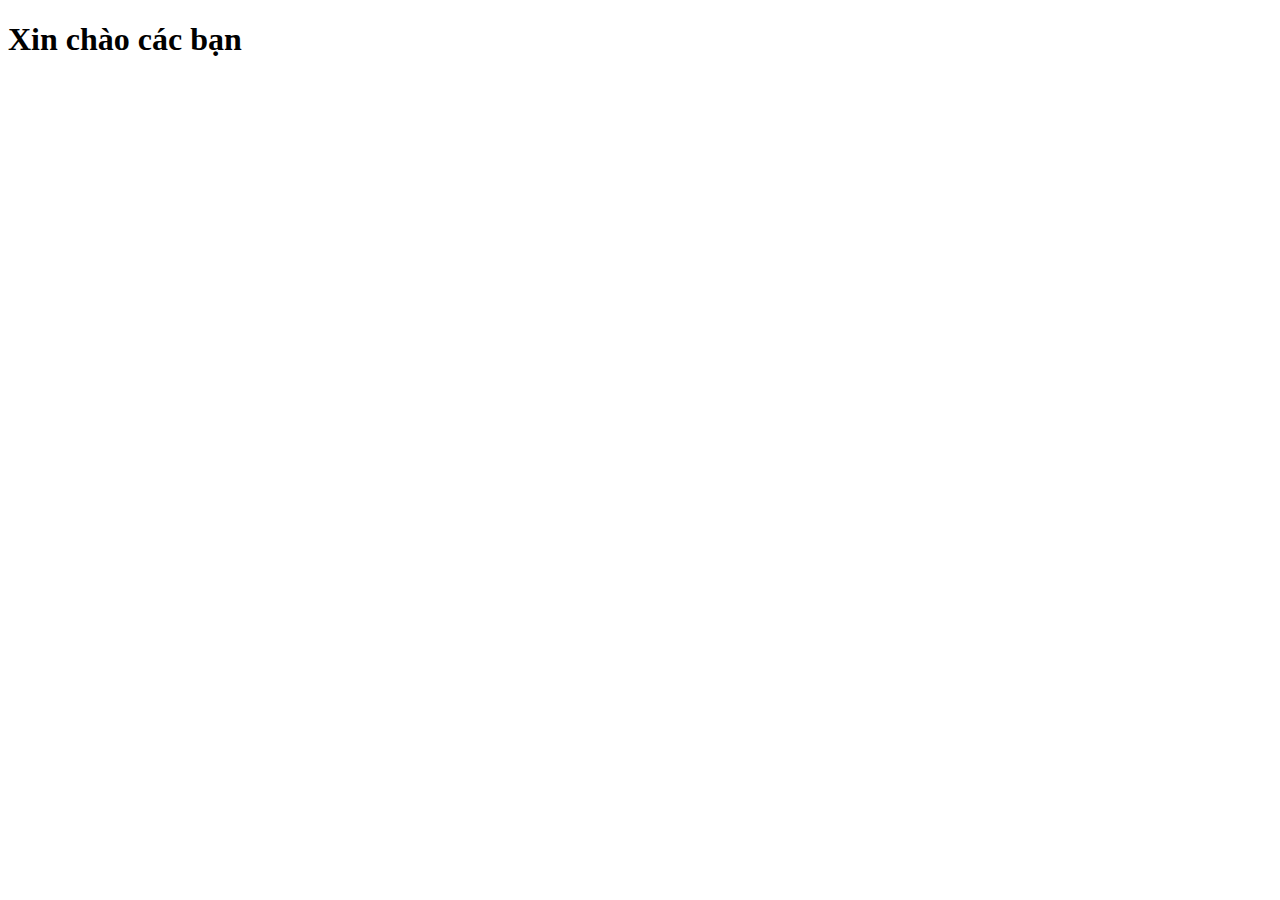
<file: bai3/target/classes/templates/index.html>
<!DOCTYPE html>
<html xmlns.th="http://www.thymeleaf.org">
<head>
    <meta charset="UTF-8">
    <meta name="viewport" content="width=device-width, initial-scale=1.0">
    <title>Document</title>
</head>
<body>
    <h1>Xin chào các bạn</h1>
  
</body>
</html>
</file>
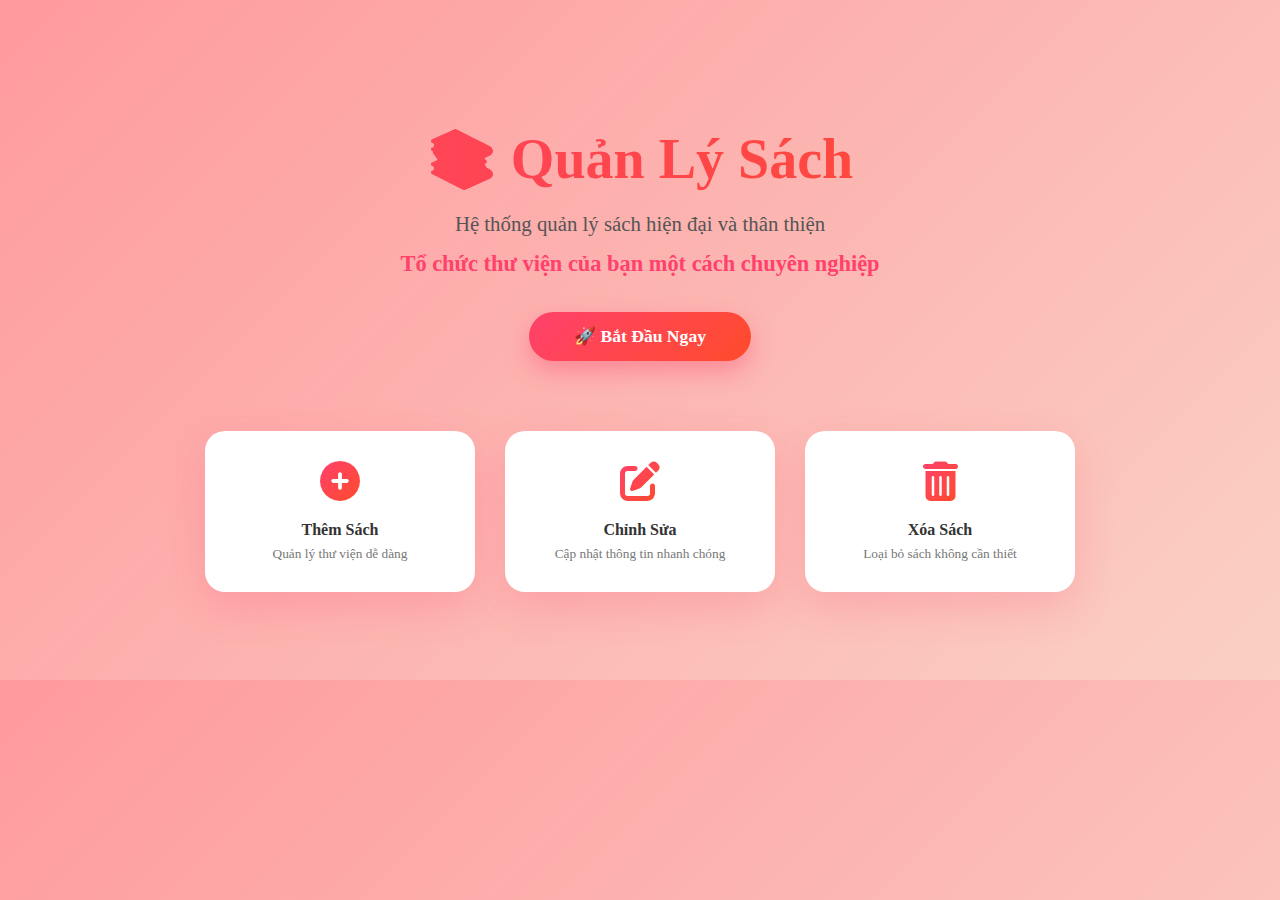
<file: Bai4/target/classes/templates/index.html>
<!DOCTYPE html>
<html xmlns:th="http://www.thymeleaf.org"
      xmlns:layout="http://www.ultraq.net.nz/thymeleaf/layout"
      layout:decorate="~{layout}">
<head>
    <title>Home</title>

    <!-- Font Awesome -->
    <link rel="stylesheet"
          href="https://cdnjs.cloudflare.com/ajax/libs/font-awesome/6.5.0/css/all.min.css"/>

    <style th:fragment="extra-styles">

        body {
            background: linear-gradient(135deg, #ff9a9e 0%, #fad0c4 100%);
        }

        .hero-section {
            text-align: center;
            padding: 80px 20px;
            animation: fadeIn 1s ease;
        }

        @keyframes fadeIn {
            from { opacity: 0; transform: translateY(40px); }
            to { opacity: 1; transform: translateY(0); }
        }

        .hero-section h1 {
            font-size: 3.5rem;
            font-weight: 800;
            margin-bottom: 20px;
            background: linear-gradient(90deg, #ff416c, #ff4b2b);
            -webkit-background-clip: text;
            -webkit-text-fill-color: transparent;
        }

        .hero-section p {
            font-size: 1.3rem;
            color: #555;
            margin-bottom: 15px;
        }

        .hero-section .subtitle {
            font-size: 1.4rem;
            font-weight: 600;
            color: #ff416c;
            margin-bottom: 35px;
        }

        .btn-custom {
            padding: 14px 45px;
            font-size: 1.1rem;
            border-radius: 50px;
            font-weight: 700;
            text-decoration: none;
            display: inline-block;
            transition: 0.3s ease;
        }

        .btn-books {
            background: linear-gradient(135deg, #ff416c, #ff4b2b);
            color: white;
            box-shadow: 0 10px 25px rgba(255, 65, 108, 0.4);
        }

        .btn-books:hover {
            transform: translateY(-4px);
            box-shadow: 0 15px 35px rgba(255, 65, 108, 0.6);
            color: white;
        }

        .features {
            margin-top: 70px;
            display: flex;
            justify-content: center;
            gap: 30px;
            flex-wrap: wrap;
        }

        .feature-box {
            background: white;
            padding: 30px 25px;
            border-radius: 20px;
            box-shadow: 0 15px 40px rgba(255, 65, 108, 0.2);
            width: 220px;
            transition: 0.3s ease;
        }

        .feature-box:hover {
            transform: translateY(-10px);
            box-shadow: 0 20px 50px rgba(255, 65, 108, 0.35);
        }

        .feature-box i {
            font-size: 2.5rem;
            background: linear-gradient(135deg, #ff416c, #ff4b2b);
            -webkit-background-clip: text;
            -webkit-text-fill-color: transparent;
            margin-bottom: 10px;
        }

        .feature-box div {
            font-weight: 700;
            margin-top: 10px;
            margin-bottom: 5px;
            color: #333;
        }

        .feature-box small {
            color: #777;
        }

    </style>
</head>

<body>
<div layout:fragment="content">

    <div class="hero-section">

        <h1>📚 Quản Lý Sách</h1>

        <p>Hệ thống quản lý sách hiện đại và thân thiện</p>

        <div class="subtitle">
            Tổ chức thư viện của bạn một cách chuyên nghiệp
        </div>

        <a th:href="@{/books}" class="btn-custom btn-books">
            🚀 Bắt Đầu Ngay
        </a>

        <div class="features">

            <div class="feature-box">
                <i class="fas fa-plus-circle"></i>
                <div>Thêm Sách</div>
                <small>Quản lý thư viện dễ dàng</small>
            </div>

            <div class="feature-box">
                <i class="fas fa-edit"></i>
                <div>Chỉnh Sửa</div>
                <small>Cập nhật thông tin nhanh chóng</small>
            </div>

            <div class="feature-box">
                <i class="fas fa-trash-alt"></i>
                <div>Xóa Sách</div>
                <small>Loại bỏ sách không cần thiết</small>
            </div>

        </div>

    </div>

</div>
</body>
</html>
</file>
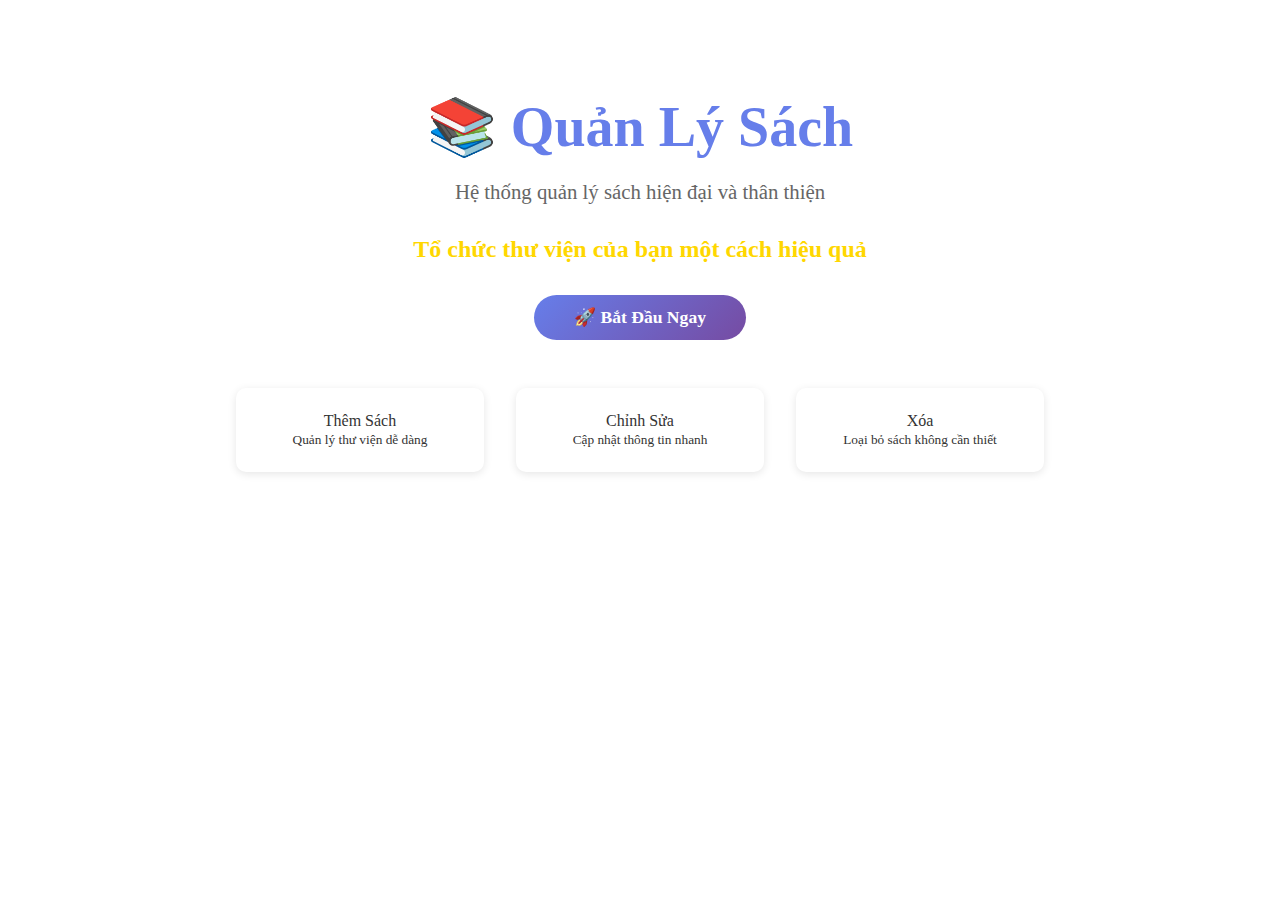
<file: Bai4/src/main/resources/templates/index.html>
<!DOCTYPE html>
<html xmlns:th="http://www.thymeleaf.org"
      xmlns:layout="http://www.ultraq.net.nz/thymeleaf/layout"
      layout:decorate="~{layout}">
<head>
    <title>Home</title>
    <style th:fragment="extra-styles">
        .hero-section {
            text-align: center;
            color: #333;
            animation: fadeIn 0.8s ease-in;
            padding: 3rem 0;
        }
        .hero-section h1 {
            font-size: 3.5rem;
            font-weight: 700;
            margin-bottom: 1rem;
            color: #667eea;
        }
        .hero-section p {
            font-size: 1.3rem;
            margin-bottom: 2rem;
            color: #666;
        }
        .hero-section .subtitle {
            font-size: 1.5rem;
            color: #ffd700;
            font-weight: 600;
            margin-bottom: 2rem;
        }
        .btn-custom {
            padding: 12px 40px;
            font-size: 1.1rem;
            border-radius: 50px;
            font-weight: 600;
            transition: all 0.3s ease;
            text-decoration: none;
            display: inline-block;
        }
        .btn-custom:hover {
            transform: translateY(-2px);
            box-shadow: 0 10px 25px rgba(0,0,0,0.2);
        }
        .btn-books {
            background: linear-gradient(135deg, #667eea 0%, #764ba2 100%);
            color: white;
        }
        .btn-books:hover {
            background: linear-gradient(135deg, #764ba2 0%, #667eea 100%);
        }
        .features {
            margin-top: 3rem;
            display: flex;
            justify-content: center;
            gap: 2rem;
            flex-wrap: wrap;
        }
        .feature-box {
            background: white;
            padding: 1.5rem;
            border-radius: 10px;
            box-shadow: 0 2px 8px rgba(0,0,0,0.1);
            min-width: 200px;
        }
        .feature-box i {
            font-size: 2rem;
            color: #667eea;
            margin-bottom: 0.5rem;
        }
    </style>
</head>
<body>
    <div layout:fragment="content">
        <div class="hero-section">
            <h1>📚 Quản Lý Sách</h1>
            <p>Hệ thống quản lý sách hiện đại và thân thiện</p>
            <div class="subtitle">Tổ chức thư viện của bạn một cách hiệu quả</div>
            <a th:href="@{/books}" class="btn btn-custom btn-books">🚀 Bắt Đầu Ngay</a>
            
            <div class="features">
                <div class="feature-box">
                    <div><i class="fas fa-plus-circle"></i></div>
                    <div>Thêm Sách</div>
                    <small>Quản lý thư viện dễ dàng</small>
                </div>
                <div class="feature-box">
                    <div><i class="fas fa-edit"></i></div>
                    <div>Chỉnh Sửa</div>
                    <small>Cập nhật thông tin nhanh</small>
                </div>
                <div class="feature-box">
                    <div><i class="fas fa-trash-alt"></i></div>
                    <div>Xóa</div>
                    <small>Loại bỏ sách không cần thiết</small>
                </div>
            </div>
        </div>
    </div>
</body>
</html>
</file>
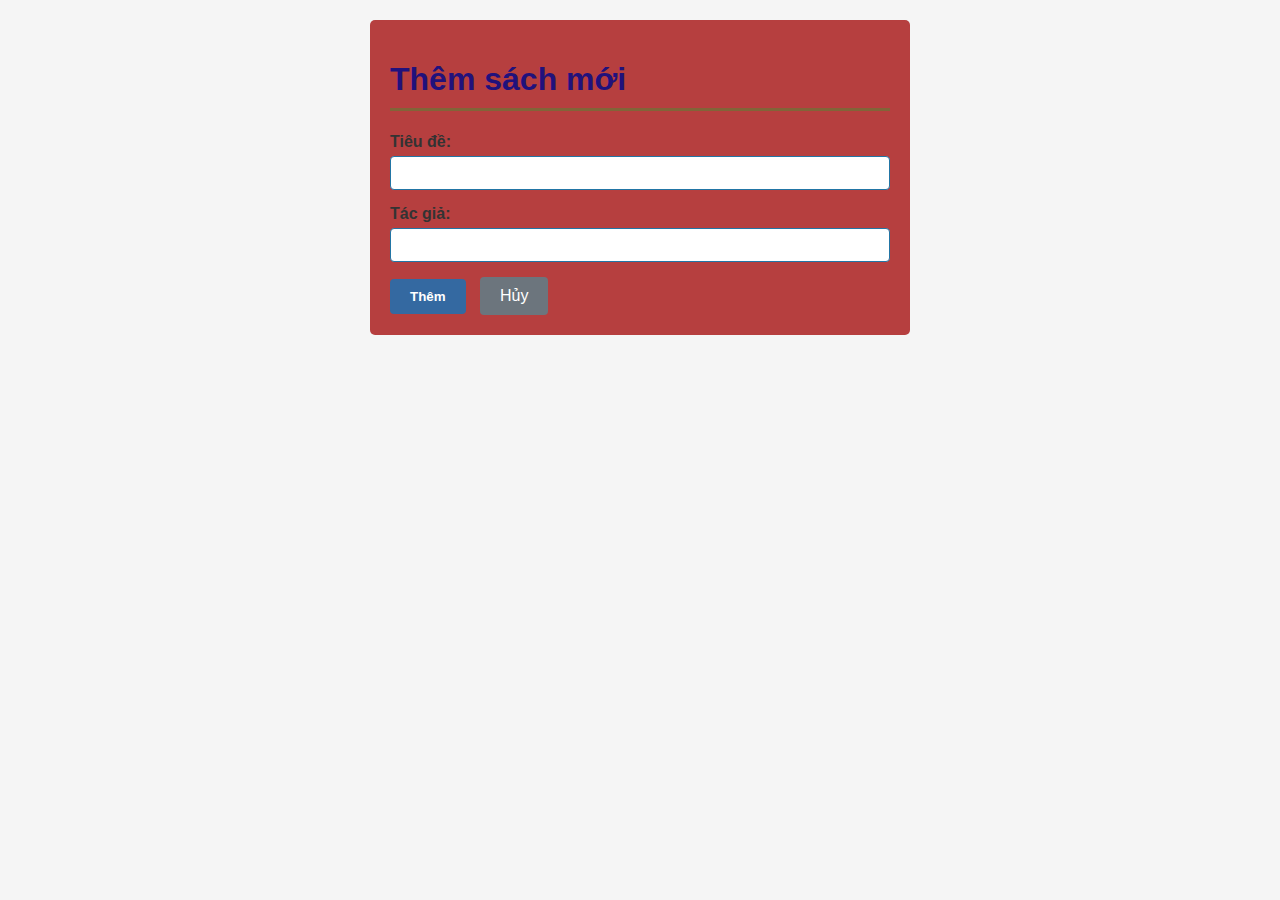
<file: bai3/target/classes/templates/add-book.html>
<!DOCTYPE html>
<html xmlns:th="http://www.thymeleaf.org">
<head>
    <meta charset="UTF-8">
    <meta name="viewport" content="width=device-width, initial-scale=1.0">
    <title>Thêm sách mới</title>
    <style>
        body {
            font-family: Arial, sans-serif;
            margin: 20px;
            background-color: #f5f5f5;
        }
        .container {
            background-color: rgb(182, 63, 63);
            padding: 20px;
            border-radius: 5px;
            max-width: 500px;
            margin: 0 auto;
        }
        h1 {
            color: #21117c;
            border-bottom: 3px solid #816438;
            padding-bottom: 10px;
        }
        .form-group {
            margin-bottom: 15px;
        }
        label {
            display: block;
            margin-bottom: 5px;
            font-weight: bold;
            color: #333;
        }
        input[type="text"],
        input[type="number"] {
            width: 100%;
            padding: 8px;
            border: 1px solid #2275a5;
            border-radius: 4px;
            font-size: 14px;
            box-sizing: border-box;
        }
        input[type="text"]:focus,
        input[type="number"]:focus {
            outline: none;
            border-color: #4CAF50;
            box-shadow: 0 0 5px rgba(76, 175, 80, 0.3);
        }
        button {
            background-color: #3469a1;
            color: white;
            padding: 10px 20px;
            border: none;
            border-radius: 4px;
            cursor: pointer;
            font-weight: bold;
            margin-right: 10px;
        }
        button:hover {
            background-color: #45a049;
        }
        a {
            display: inline-block;
            background-color: #6c757d;
            color: white;
            padding: 10px 20px;
            text-decoration: none;
            border-radius: 4px;
        }
        a:hover {
            background-color: #5a6268;
        }
    </style>
</head>
<body>
    <div class="container">
        <h1>Thêm sách mới</h1>
        
        <form th:action="@{/books/add}" method="post" th:object="${book}">
            <div class="form-group">
                <label for="title">Tiêu đề:</label>
                <input type="text" id="title" name="title" th:field="*{title}" required>
            </div>
            
            <div class="form-group">
                <label for="author">Tác giả:</label>
                <input type="text" id="author" name="author" th:field="*{author}" required>
            </div>
            
            <button type="submit">Thêm</button>
            <a href="/books">Hủy</a>
        </form>
    </div>
</body>
</html>
</file>
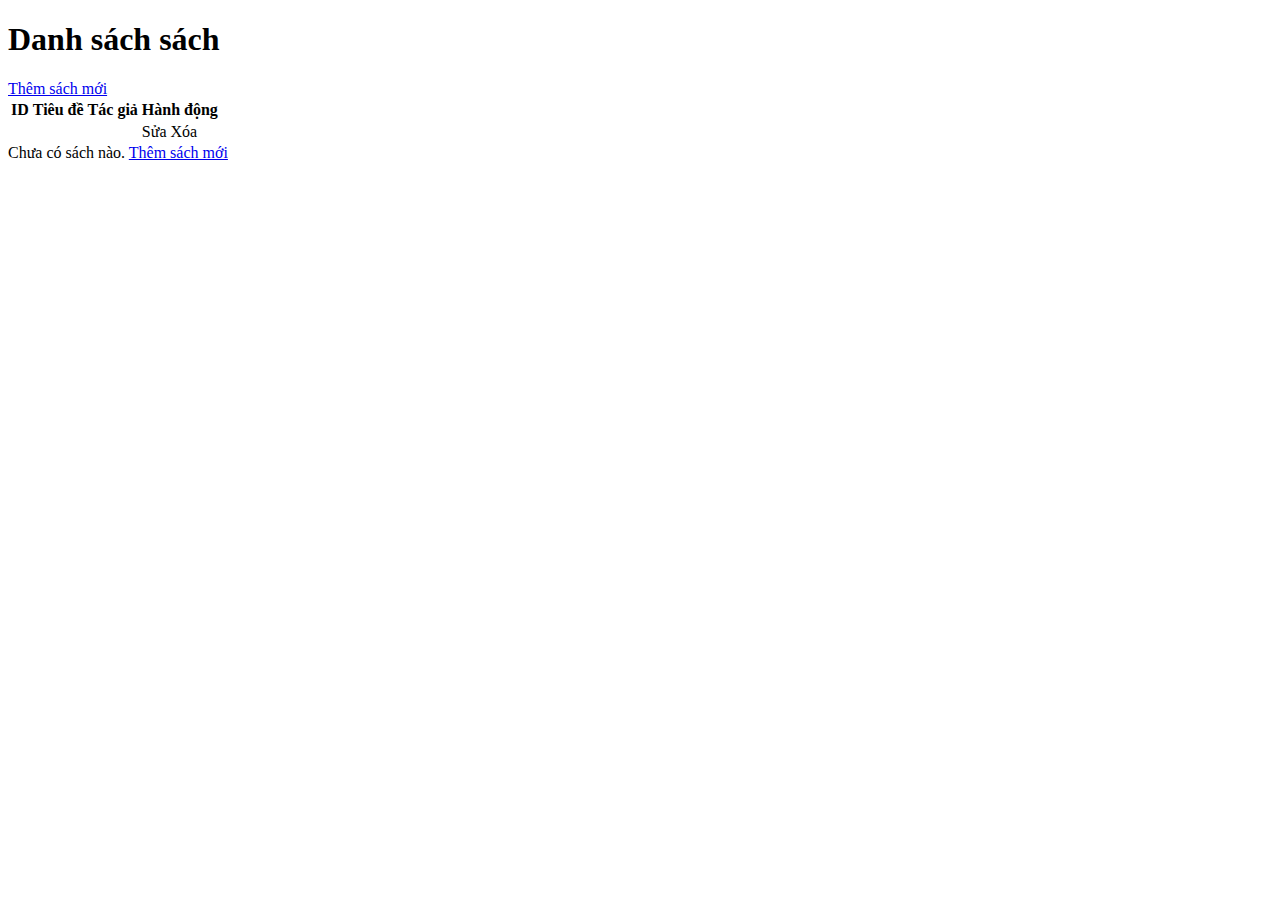
<file: bai3/target/classes/templates/books.html>
<!DOCTYPE html>
<html xmlns:th="http://www.thymeleaf.org">
<head>
    <meta charset="UTF-8">
    <meta name="viewport" content="width=device-width, initial-scale=1.0">
    <title>Danh sách sách</title>
    <link rel="stylesheet" th:href="@{/css/style.css}">

    <!-- <style>
        body {
            font-family: Arial, sans-serif;
            margin: 20px;
            background-color: #f5f5f5;
        }
        .container {
            background-color: white;
            padding: 20px;
            border-radius: 5px;
            max-width: 1000px;
            margin: 0 auto;
        }
        h1 {
            color: #333;
            border-bottom: 3px solid #ff9800;
            padding-bottom: 10px;
        }
        .btn-add {
            display: inline-block;
            background-color: #4CAF50;
            color: white;
            padding: 10px 20px;
            text-decoration: none;
            border-radius: 4px;
            margin-bottom: 20px;
            cursor: pointer;
        }
        .btn-add:hover {
            background-color: #45a049;
        }
        table {
            width: 100%;
            border-collapse: collapse;
            margin-top: 20px;
        }
        table th {
            background-color: #f2f2f2;
            padding: 12px;
            text-align: left;
            border: 1px solid #ddd;
            font-weight: bold;
        }
        table td {
            padding: 12px;
            border: 1px solid #ddd;
        }
        table tr:nth-child(even) {
            background-color: #f9f9f9;
        }
        table tr:hover {
            background-color: #f0f0f0;
        }
        .btn-edit, .btn-delete {
            padding: 5px 10px;
            margin-right: 5px;
            border: none;
            border-radius: 3px;
            cursor: pointer;
            text-decoration: none;
            color: white;
            display: inline-block;
            font-size: 12px;
        }
        .btn-edit {
            background-color: #2196F3;
        }
        .btn-edit:hover {
            background-color: #0b7dda;
        }
        .btn-delete {
            background-color: #f44336;
        }
        .btn-delete:hover {
            background-color: #da190b;
        }
        .no-books {
            text-align: center;
            color: #999;
            padding: 40px;
        }
    </style> -->
</head>
<body>
    <div class="container">
        <h1>Danh sách sách</h1>
        
        <a href="/books/add" class="btn-add">Thêm sách mới</a>
        
        <table th:if="${!books.isEmpty()}">
            <thead>
                <tr>
                    <th>ID</th>
                    <th>Tiêu đề</th>
                    <th>Tác giả</th>
                    <th>Hành động</th>
                </tr>
            </thead>
            <tbody>
                <tr th:each="book : ${books}">
                    <td th:text="${book.id}"></td>
                    <td th:text="${book.title}"></td>
                    <td th:text="${book.author}"></td>
                    <td>
                        <a th:href="@{/books/edit/{id}(id=${book.id})}" class="btn-edit">Sửa</a>
                        <a th:href="@{/books/delete/{id}(id=${book.id})}" class="btn-delete" onclick="return confirm('Bạn chắc chắn muốn xóa?')">Xóa</a>
                    </td>
                </tr>
            </tbody>
        </table>
        
        <div th:if="${books.isEmpty()}" class="no-books">
            Chưa có sách nào. <a href="/books/add">Thêm sách mới</a>
        </div>
    </div>
</body>
</html>
</file>
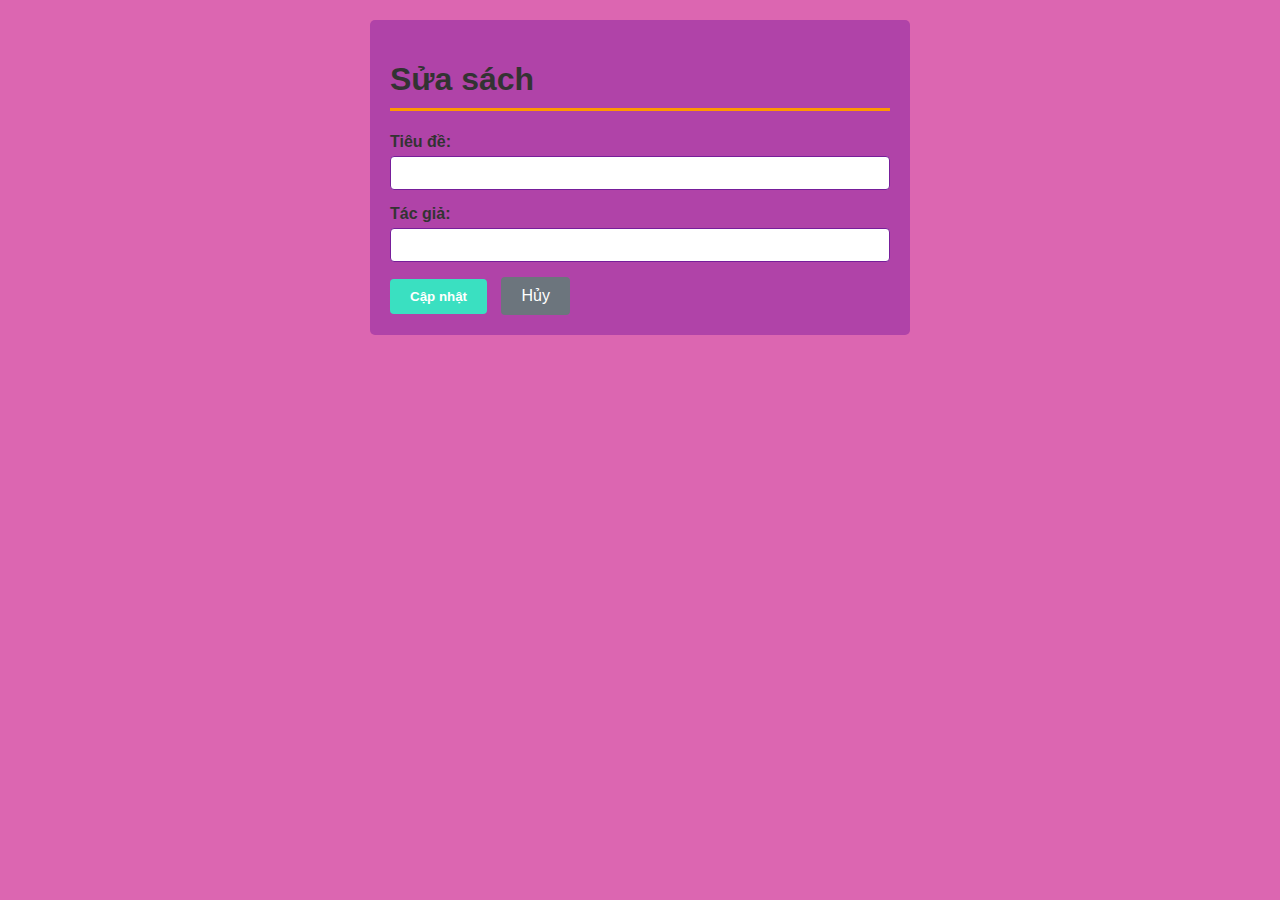
<file: bai3/target/classes/templates/edit-book.html>
<!DOCTYPE html>
<html xmlns:th="http://www.thymeleaf.org">
<head>
    <meta charset="UTF-8">
    <meta name="viewport" content="width=device-width, initial-scale=1.0">
    <title>Sửa sách</title>
    <style>
        body {
            font-family: Arial, sans-serif;
            margin: 20px;
            background-color: #dc66b1;
        }
        .container {
            background-color: rgb(176, 67, 168);
            padding: 20px;
            border-radius: 5px;
            max-width: 500px;
            margin: 0 auto;
        }
        h1 {
            color: #333;
            border-bottom: 3px solid #ff9800;
            padding-bottom: 10px;
        }
        .form-group {
            margin-bottom: 15px;
        }
        label {
            display: block;
            margin-bottom: 5px;
            font-weight: bold;
            color: #333;
        }
        input[type="text"],
        input[type="number"],
        input[type="hidden"] {
            width: 100%;
            padding: 8px;
            border: 1px solid #771e9a;
            border-radius: 4px;
            font-size: 14px;
            box-sizing: border-box;
        }
        input[type="text"]:focus,
        input[type="number"]:focus {
            outline: none;
            border-color: #4CAF50;
            box-shadow: 0 0 5px rgba(76, 175, 80, 0.3);
        }
        button {
            background-color: #3ae0c1;
            color: white;
            padding: 10px 20px;
            border: none;
            border-radius: 4px;
            cursor: pointer;
            font-weight: bold;
            margin-right: 10px;
        }
        button:hover {
            background-color: #45a049;
        }
        a {
            display: inline-block;
            background-color: #6c757d;
            color: white;
            padding: 10px 20px;
            text-decoration: none;
            border-radius: 4px;
        }
        a:hover {
            background-color: #5a6268;
        }
    </style>
</head>
<body>
    <div class="container">
        <h1>Sửa sách</h1>
        
        <form th:action="@{/books/edit}" method="post" th:object="${book}">
            <div class="form-group">
                <input type="hidden" name="id" th:field="*{id}">
                <label for="title">Tiêu đề:</label>
                <input type="text" id="title" name="title" th:field="*{title}" required>
            </div>
            
            <div class="form-group">
                <label for="author">Tác giả:</label>
                <input type="text" id="author" name="author" th:field="*{author}" required>
            </div>
            
            <button type="submit">Cập nhật</button>
            <a href="/books">Hủy</a>
        </form>
    </div>
</body>
</html>
</file>
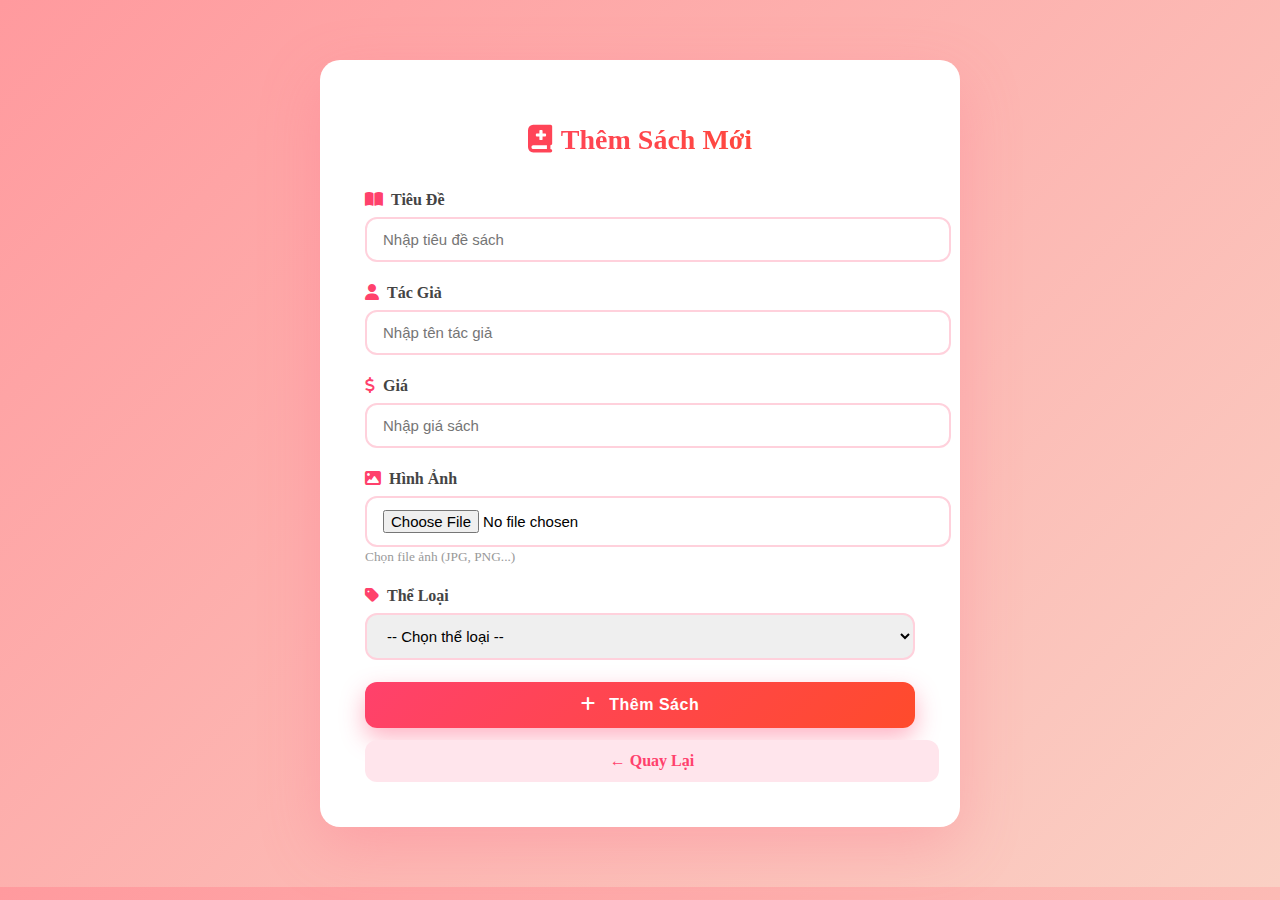
<file: Bai4/target/classes/templates/add-book.html>
<!DOCTYPE html>
<html xmlns:th="http://www.thymeleaf.org"
      xmlns:layout="http://www.ultraq.net.nz/thymeleaf/layout"
      layout:decorate="~{layout}">
<head>
    <title>Thêm sách mới</title>

    <!-- Font Awesome Icon -->
    <link rel="stylesheet"
          href="https://cdnjs.cloudflare.com/ajax/libs/font-awesome/6.5.0/css/all.min.css"/>

    <style th:fragment="extra-styles">

        body {
            background: linear-gradient(135deg, #ff9a9e 0%, #fad0c4 100%);
        }

        .form-container {
            background: #ffffff;
            padding: 45px;
            border-radius: 20px;
            box-shadow: 0 20px 60px rgba(255, 105, 135, 0.3);
            max-width: 550px;
            width: 100%;
            margin: 60px auto;
            animation: slideUp 0.6s ease;
        }

        @keyframes slideUp {
            from {
                opacity: 0;
                transform: translateY(40px);
            }
            to {
                opacity: 1;
                transform: translateY(0);
            }
        }

        .form-container h1 {
            text-align: center;
            font-weight: 800;
            font-size: 28px;
            margin-bottom: 35px;
            background: linear-gradient(90deg, #ff416c, #ff4b2b);
            -webkit-background-clip: text;
            -webkit-text-fill-color: transparent;
        }

        .form-group {
            margin-bottom: 22px;
        }

        label {
            font-weight: 600;
            margin-bottom: 8px;
            display: block;
            color: #444;
        }

        .form-control {
            border: 2px solid #ffd1dc;
            border-radius: 12px;
            padding: 12px 16px;
            font-size: 15px;
            transition: all 0.3s ease;
            width: 100%;
        }

        .form-control:focus {
            border-color: #ff416c;
            box-shadow: 0 0 0 4px rgba(255, 65, 108, 0.2);
            outline: none;
            transform: scale(1.02);
        }

        .form-control.is-invalid {
            border-color: #e63946;
        }

        .error-message {
            color: #e63946;
            font-size: 13px;
            margin-top: 5px;
        }

        .icon {
            color: #ff416c;
            margin-right: 8px;
        }

        /* NÚT THÊM */
        .btn-submit {
            width: 100%;
            padding: 14px;
            border-radius: 12px;
            border: none;
            font-size: 16px;
            font-weight: 700;
            letter-spacing: 0.5px;
            cursor: pointer;
            background: linear-gradient(135deg, #ff416c, #ff4b2b);
            color: white;
            transition: all 0.3s ease;
            box-shadow: 0 10px 25px rgba(255, 65, 108, 0.4);
        }

        .btn-submit:hover {
            transform: translateY(-4px);
            box-shadow: 0 15px 35px rgba(255, 65, 108, 0.6);
        }

        .btn-submit i {
            margin-right: 8px;
        }

        /* NÚT QUAY LẠI */
        .btn-cancel {
            display: inline-block;
            width: 100%;
            margin-top: 12px;
            padding: 12px;
            border-radius: 12px;
            text-align: center;
            font-weight: 600;
            text-decoration: none;
            background: #ffe5ec;
            color: #ff416c;
            transition: all 0.3s ease;
        }

        .btn-cancel:hover {
            background: #ffc2d1;
            transform: translateY(-2px);
        }

        small {
            color: #999;
        }

    </style>
</head>

<body>
<div layout:fragment="content" class="form-container">

    <h1><i class="fas fa-book-medical icon"></i>Thêm Sách Mới</h1>

    <form th:action="@{/books/add}" th:object="${book}" method="post"
          enctype="multipart/form-data">

        <!-- TIÊU ĐỀ -->
        <div class="form-group">
            <label for="title">
                <i class="fas fa-book-open icon"></i>Tiêu Đề
            </label>
            <input type="text"
                   class="form-control"
                   id="title"
                   th:field="*{title}"
                   th:classappend="${#fields.hasErrors('title')} ? 'is-invalid' : ''"
                   placeholder="Nhập tiêu đề sách"/>
            <span class="error-message"
                  th:if="${#fields.hasErrors('title')}"
                  th:errors="*{title}"></span>
        </div>

        <!-- TÁC GIẢ -->
        <div class="form-group">
            <label for="author">
                <i class="fas fa-user icon"></i>Tác Giả
            </label>
            <input type="text"
                   class="form-control"
                   id="author"
                   th:field="*{author}"
                   placeholder="Nhập tên tác giả"/>
        </div>

        <!-- GIÁ -->
        <div class="form-group">
            <label for="price">
                <i class="fas fa-dollar-sign icon"></i>Giá
            </label>
            <input type="number"
                   class="form-control"
                   id="price"
                   th:field="*{price}"
                   step="0.01"
                   min="0"
                   placeholder="Nhập giá sách"/>
        </div>

        <!-- HÌNH ẢNH -->
        <div class="form-group">
            <label for="imageFile">
                <i class="fas fa-image icon"></i>Hình Ảnh
            </label>
            <input type="file"
                   class="form-control"
                   id="imageFile"
                   name="imageFile"
                   accept="image/*"/>
            <small>Chọn file ảnh (JPG, PNG...)</small>
        </div>

        <!-- THỂ LOẠI -->
        <div class="form-group">
            <label for="category">
                <i class="fas fa-tag icon"></i>Thể Loại
            </label>
            <select class="form-control"
                    id="category"
                    th:field="*{category}">
                <option value="">-- Chọn thể loại --</option>
                <option th:each="cat : ${categories}"
                        th:value="${cat}"
                        th:text="${cat.displayName}">
                </option>
            </select>
        </div>

        <button type="submit" class="btn-submit">
            <i class="fas fa-plus"></i> Thêm Sách
        </button>

        <a href="/books" class="btn-cancel">
            ← Quay Lại
        </a>

    </form>
</div>
</body>
</html>
</file>
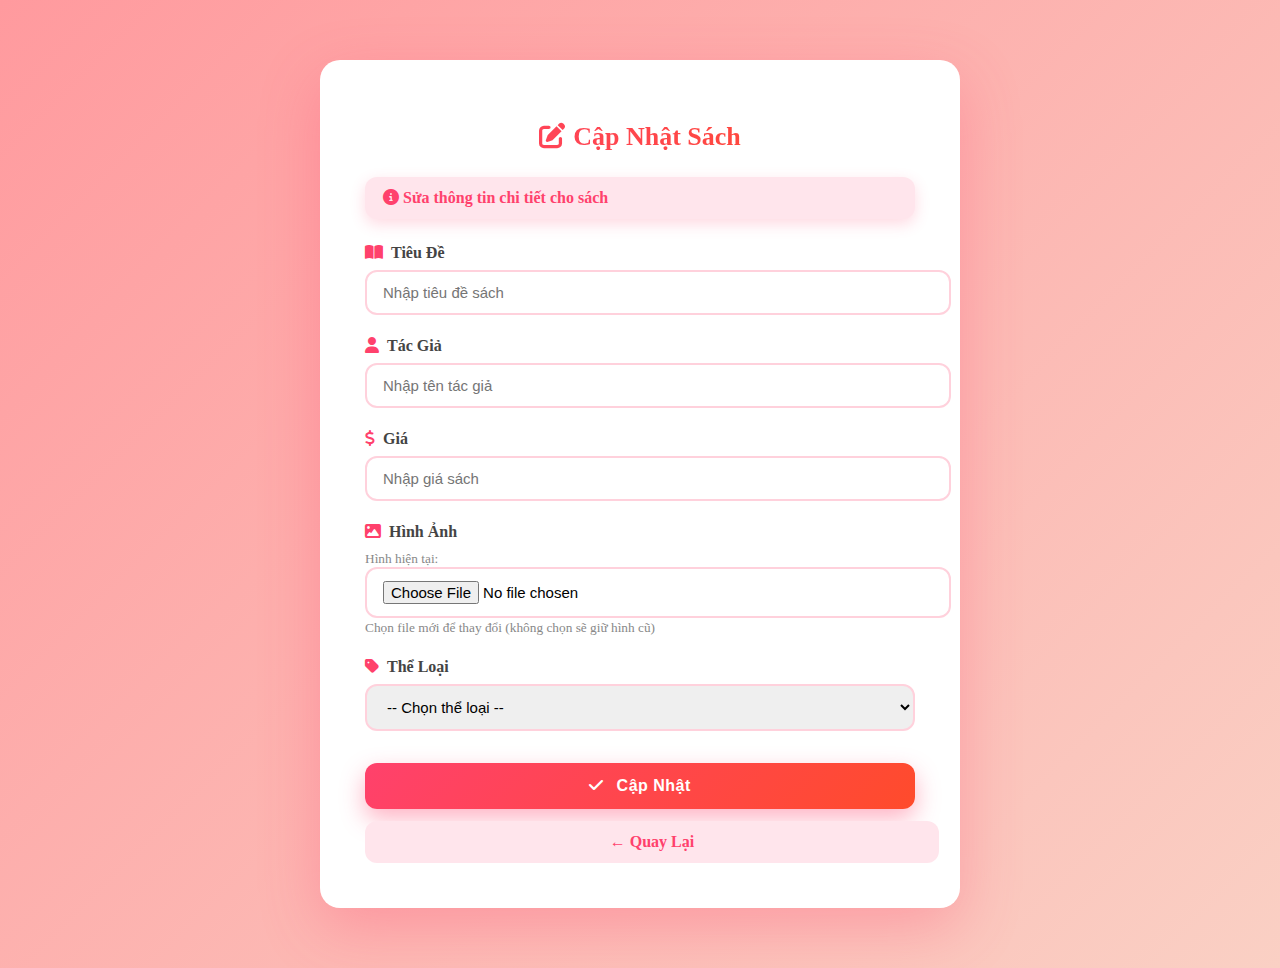
<file: Bai4/target/classes/templates/edit-book.html>
<!DOCTYPE html>
<html xmlns:th="http://www.thymeleaf.org"
      xmlns:layout="http://www.ultraq.net.nz/thymeleaf/layout"
      layout:decorate="~{layout}">
<head>
    <title>Sửa sách</title>

    <!-- Font Awesome -->
    <link rel="stylesheet"
          href="https://cdnjs.cloudflare.com/ajax/libs/font-awesome/6.5.0/css/all.min.css"/>

    <style th:fragment="extra-styles">

        body {
            background: linear-gradient(135deg, #ff9a9e 0%, #fad0c4 100%);
        }

        .form-container {
            background: #ffffff;
            padding: 45px;
            border-radius: 20px;
            box-shadow: 0 20px 60px rgba(255, 65, 108, 0.3);
            max-width: 550px;
            width: 100%;
            margin: 60px auto;
            animation: slideUp 0.6s ease;
        }

        @keyframes slideUp {
            from {
                opacity: 0;
                transform: translateY(40px);
            }
            to {
                opacity: 1;
                transform: translateY(0);
            }
        }

        .form-container h1 {
            text-align: center;
            font-weight: 800;
            font-size: 26px;
            margin-bottom: 25px;
            background: linear-gradient(90deg, #ff416c, #ff4b2b);
            -webkit-background-clip: text;
            -webkit-text-fill-color: transparent;
        }

        .form-info {
            background: #ffe5ec;
            padding: 12px 18px;
            border-radius: 12px;
            margin-bottom: 25px;
            font-weight: 600;
            color: #ff416c;
            box-shadow: 0 5px 15px rgba(255, 65, 108, 0.2);
        }

        .form-group {
            margin-bottom: 22px;
        }

        label {
            font-weight: 600;
            margin-bottom: 8px;
            display: block;
            color: #444;
        }

        .form-control {
            border: 2px solid #ffd1dc;
            border-radius: 12px;
            padding: 12px 16px;
            font-size: 15px;
            transition: all 0.3s ease;
            width: 100%;
        }

        .form-control:focus {
            border-color: #ff416c;
            box-shadow: 0 0 0 4px rgba(255, 65, 108, 0.2);
            outline: none;
            transform: scale(1.02);
        }

        .form-control.is-invalid {
            border-color: #e63946;
        }

        .error-message {
            color: #e63946;
            font-size: 13px;
            margin-top: 5px;
        }

        .icon {
            color: #ff416c;
            margin-right: 8px;
        }

        .btn-submit {
            width: 100%;
            padding: 14px;
            border-radius: 12px;
            border: none;
            font-size: 16px;
            font-weight: 700;
            letter-spacing: 0.5px;
            cursor: pointer;
            background: linear-gradient(135deg, #ff416c, #ff4b2b);
            color: white;
            transition: all 0.3s ease;
            box-shadow: 0 10px 25px rgba(255, 65, 108, 0.4);
            margin-top: 10px;
        }

        .btn-submit:hover {
            transform: translateY(-4px);
            box-shadow: 0 15px 35px rgba(255, 65, 108, 0.6);
        }

        .btn-submit i {
            margin-right: 8px;
        }

        .btn-cancel {
            display: inline-block;
            width: 100%;
            margin-top: 12px;
            padding: 12px;
            border-radius: 12px;
            text-align: center;
            font-weight: 600;
            text-decoration: none;
            background: #ffe5ec;
            color: #ff416c;
            transition: all 0.3s ease;
        }

        .btn-cancel:hover {
            background: #ffc2d1;
            transform: translateY(-2px);
        }

        small {
            color: #888;
        }

    </style>
</head>

<body>
<div layout:fragment="content" class="form-container">

    <h1><i class="fas fa-edit icon"></i>Cập Nhật Sách</h1>

    <div class="form-info">
        <i class="fas fa-info-circle"></i>
        Sửa thông tin chi tiết cho sách
    </div>

    <form th:action="@{/books/edit}"
          th:object="${book}"
          method="post"
          enctype="multipart/form-data">

        <input type="hidden" th:field="*{id}" />
        <input type="hidden" th:field="*{image}" />

        <!-- TIÊU ĐỀ -->
        <div class="form-group">
            <label for="title">
                <i class="fas fa-book-open icon"></i>Tiêu Đề
            </label>
            <input type="text"
                   class="form-control"
                   id="title"
                   th:field="*{title}"
                   th:classappend="${#fields.hasErrors('title')} ? 'is-invalid' : ''"
                   placeholder="Nhập tiêu đề sách"/>
            <span class="error-message"
                  th:if="${#fields.hasErrors('title')}"
                  th:errors="*{title}"></span>
        </div>

        <!-- TÁC GIẢ -->
        <div class="form-group">
            <label for="author">
                <i class="fas fa-user icon"></i>Tác Giả
            </label>
            <input type="text"
                   class="form-control"
                   id="author"
                   th:field="*{author}"
                   placeholder="Nhập tên tác giả"/>
        </div>

        <!-- GIÁ -->
        <div class="form-group">
            <label for="price">
                <i class="fas fa-dollar-sign icon"></i>Giá
            </label>
            <input type="number"
                   class="form-control"
                   id="price"
                   th:field="*{price}"
                   step="0.01"
                   min="0"
                   placeholder="Nhập giá sách"/>
        </div>

        <!-- HÌNH ẢNH -->
        <div class="form-group">
            <label for="imageFile">
                <i class="fas fa-image icon"></i>Hình Ảnh
            </label>

            <div th:if="${book.image}">
                <small>Hình hiện tại:
                    <span th:text="${book.image}"></span>
                </small>
            </div>

            <input type="file"
                   class="form-control"
                   id="imageFile"
                   name="imageFile"
                   accept="image/*"/>

            <small>Chọn file mới để thay đổi (không chọn sẽ giữ hình cũ)</small>
        </div>

        <!-- THỂ LOẠI -->
        <div class="form-group">
            <label for="category">
                <i class="fas fa-tag icon"></i>Thể Loại
            </label>
            <select class="form-control"
                    id="category"
                    th:field="*{category}">
                <option value="">-- Chọn thể loại --</option>
                <option th:each="cat : ${categories}"
                        th:value="${cat}"
                        th:text="${cat.displayName}">
                </option>
            </select>
        </div>

        <button type="submit" class="btn-submit">
            <i class="fas fa-check"></i> Cập Nhật
        </button>

        <a href="/books" class="btn-cancel">
            ← Quay Lại
        </a>

    </form>

</div>
</body>
</html>
</file>
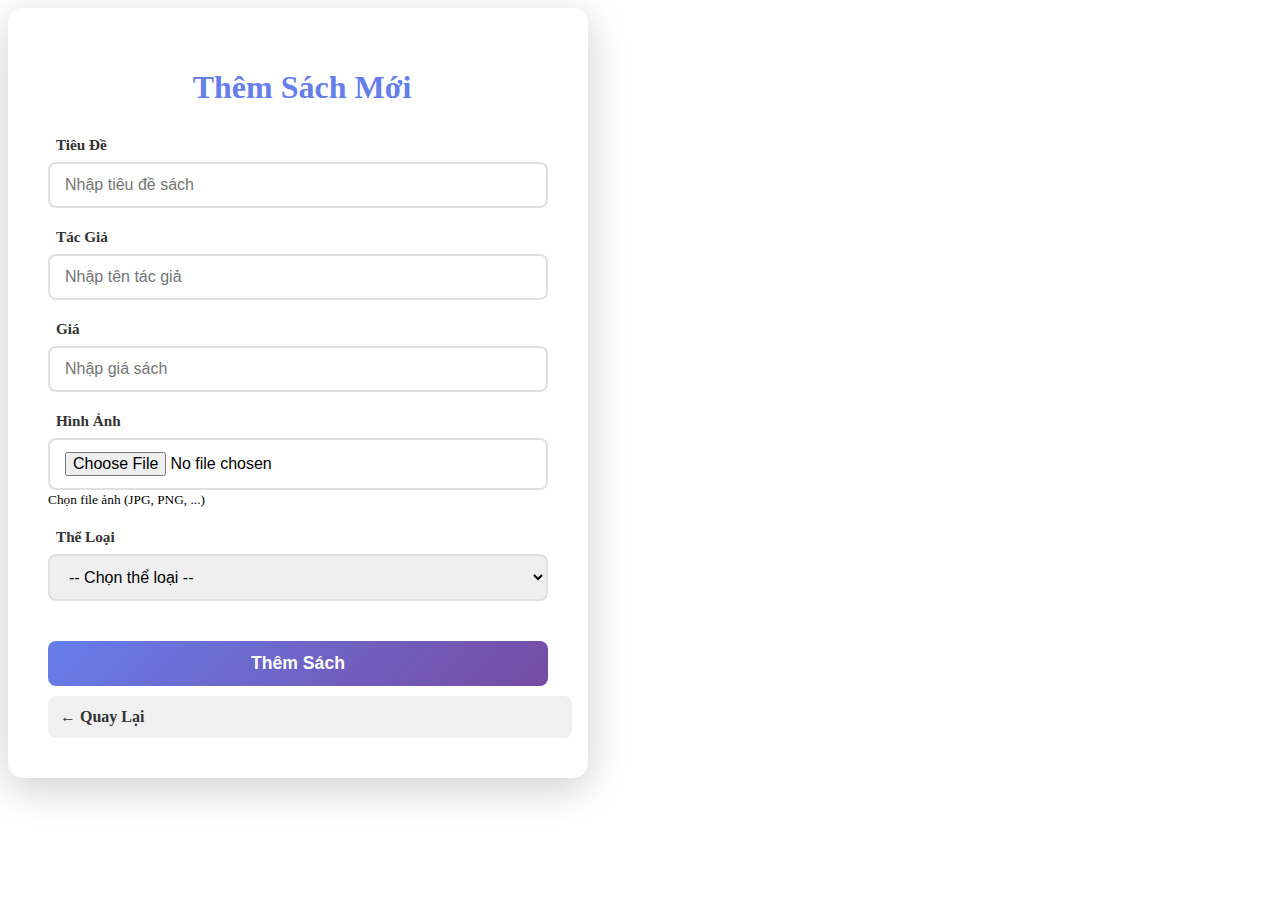
<file: Bai4/src/main/resources/templates/add-book.html>
<!DOCTYPE html>
<html xmlns:th="http://www.thymeleaf.org"
      xmlns:layout="http://www.ultraq.net.nz/thymeleaf/layout"
      layout:decorate="~{layout}">
<head>
    <title>Thêm sách mới</title>
    <style th:fragment="extra-styles">
        .main-container {
            display: flex;
            align-items: center;
            justify-content: center;
            min-height: 100%;
            padding: 40px 20px;
        }
        .form-container {
            background: white;
            padding: 40px;
            border-radius: 15px;
            box-shadow: 0 10px 40px rgba(0,0,0,0.2);
            max-width: 500px;
            width: 100%;
            animation: slideUp 0.5s ease;
        }
        @keyframes slideUp {
            from {
                opacity: 0;
                transform: translateY(30px);
            }
            to {
                opacity: 1;
                transform: translateY(0);
            }
        }
        .form-container h1 {
            color: #667eea;
            font-weight: 700;
            margin-bottom: 30px;
            text-align: center;
        }
        .form-group {
            margin-bottom: 20px;
        }
        label {
            display: block;
            margin-bottom: 8px;
            color: #333;
            font-weight: 600;
            font-size: 0.95rem;
        }
        .form-control {
            border: 2px solid #e0e0e0;
            border-radius: 8px;
            padding: 12px 15px;
            font-size: 1rem;
            transition: all 0.3s ease;
            width: 100%;
            box-sizing: border-box;
        }
        .form-control:focus {
            border-color: #667eea;
            box-shadow: 0 0 0 0.2rem rgba(102, 126, 234, 0.25);
            outline: none;
        }
        .form-control.is-invalid {
            border-color: #dc3545;
        }
        .form-control.is-invalid:focus {
            border-color: #dc3545;
            box-shadow: 0 0 0 0.2rem rgba(220, 53, 69, 0.25);
        }
        .error-message {
            color: #dc3545;
            font-size: 0.875rem;
            margin-top: 5px;
            display: block;
        }
        .btn-submit {
            width: 100%;
            padding: 12px;
            background: linear-gradient(135deg, #667eea 0%, #764ba2 100%);
            color: white;
            border: none;
            border-radius: 8px;
            font-size: 1.1rem;
            font-weight: 600;
            cursor: pointer;
            transition: all 0.3s ease;
            margin-top: 20px;
        }
        .btn-submit:hover {
            transform: translateY(-2px);
            box-shadow: 0 10px 25px rgba(102, 126, 234, 0.4);
        }
        .btn-cancel {
            width: 100%;
            padding: 12px;
            background-color: #f0f0f0;
            color: #333;
            border: none;
            border-radius: 8px;
            font-size: 1rem;
            font-weight: 600;
            cursor: pointer;
            transition: all 0.3s ease;
            margin-top: 10px;
            text-decoration: none;
            display: inline-block;
        }
        .btn-cancel:hover {
            background-color: #e0e0e0;
        }
        .icon {
            color: #667eea;
            margin-right: 8px;
        }
    </style>
</head>
<body>
    <div layout:fragment="content" class="form-container">
        <h1><i class="fas fa-book-medical icon"></i>Thêm Sách Mới</h1>
        
        <form th:action="@{/books/add}" th:object="${book}" method="post" enctype="multipart/form-data">
            <div class="form-group">
                <label for="title">
                    <i class="fas fa-book-open icon"></i>Tiêu Đề
                </label>
                <input 
                    type="text" 
                    class="form-control" 
                    id="title" 
                    th:field="*{title}"
                    th:classappend="${#fields.hasErrors('title')} ? 'is-invalid' : ''"
                    placeholder="Nhập tiêu đề sách"
                />
                <span class="error-message" th:if="${#fields.hasErrors('title')}" th:errors="*{title}"></span>
            </div>

            <div class="form-group">
                <label for="author">
                    <i class="fas fa-user icon"></i>Tác Giả
                </label>
                <input 
                    type="text" 
                    class="form-control" 
                    id="author" 
                    th:field="*{author}"
                    th:classappend="${#fields.hasErrors('author')} ? 'is-invalid' : ''"
                    placeholder="Nhập tên tác giả"
                />
                <span class="error-message" th:if="${#fields.hasErrors('author')}" th:errors="*{author}"></span>
            </div>

            <div class="form-group">
                <label for="price">
                    <i class="fas fa-dollar-sign icon"></i>Giá
                </label>
                <input 
                    type="number" 
                    class="form-control" 
                    id="price" 
                    th:field="*{price}"
                    th:classappend="${#fields.hasErrors('price')} ? 'is-invalid' : ''"
                    placeholder="Nhập giá sách"
                    step="0.01"
                    min="0"
                />
                <span class="error-message" th:if="${#fields.hasErrors('price')}" th:errors="*{price}"></span>
            </div>

            <div class="form-group">
                <label for="imageFile">
                    <i class="fas fa-image icon"></i>Hình Ảnh
                </label>
                <input 
                    type="file" 
                    class="form-control" 
                    id="imageFile" 
                    name="imageFile"
                    accept="image/*"
                />
                <small class="form-text text-muted">Chọn file ảnh (JPG, PNG, ...)</small>
                <span class="error-message" th:if="${error}" th:text="${error}"></span>
            </div>

            <div class="form-group">
                <label for="category">
                    <i class="fas fa-tag icon"></i>Thể Loại
                </label>
                <select 
                    class="form-control" 
                    id="category" 
                    th:field="*{category}"
                    th:classappend="${#fields.hasErrors('category')} ? 'is-invalid' : ''"
                >
                    <option value="">-- Chọn thể loại --</option>
                    <option th:each="cat : ${categories}" 
                            th:value="${cat}" 
                            th:text="${cat.displayName}"></option>
                </select>
                <span class="error-message" th:if="${#fields.hasErrors('category')}" th:errors="*{category}"></span>
            </div>

            <button type="submit" class="btn-submit">
                <i class="fas fa-plus"></i> Thêm Sách
            </button>
            <a href="/books" class="btn-cancel">← Quay Lại</a>
        </form>
    </div>
</body>
</html>
</file>
